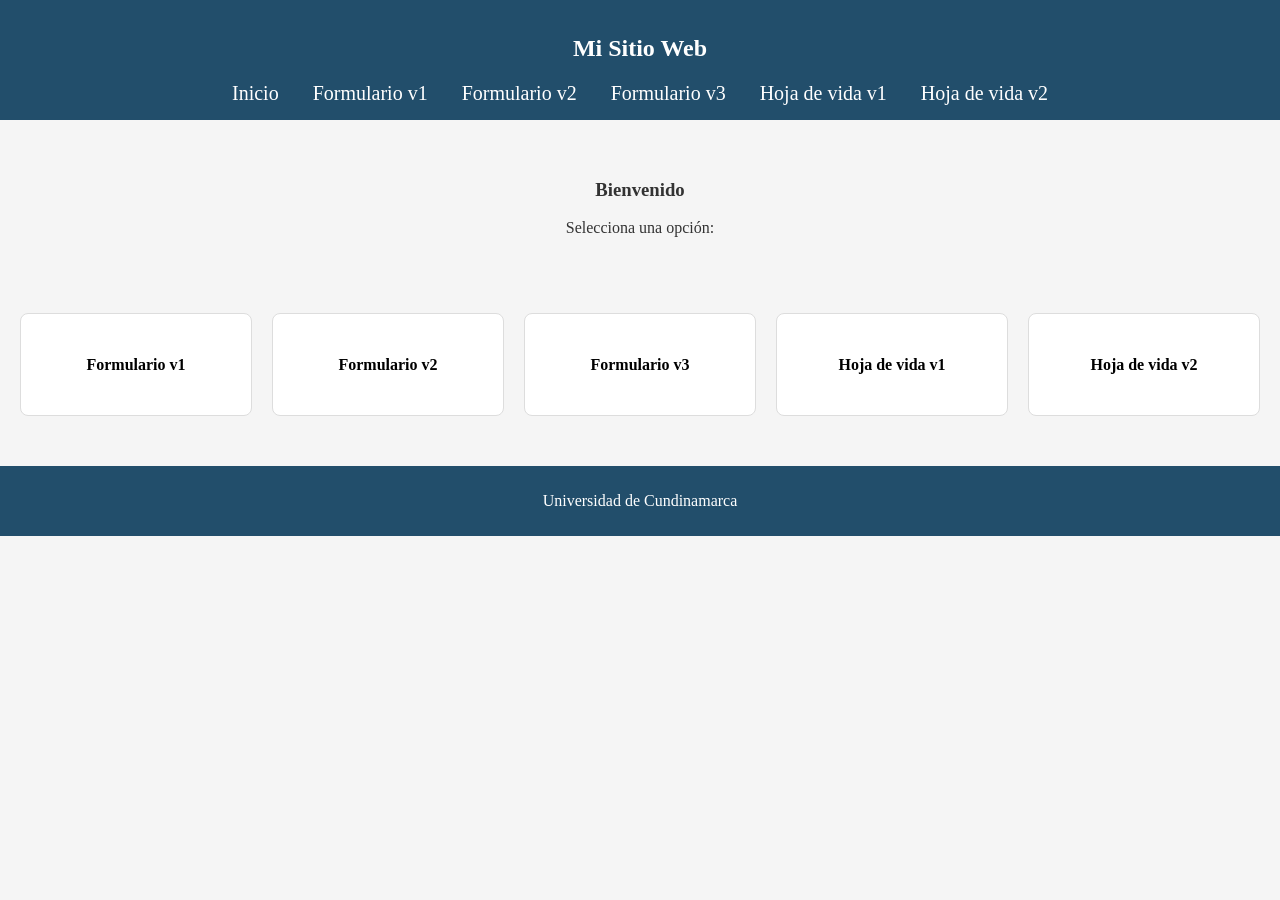
<file: index.html>
<!DOCTYPE html>
<html lang="es">

<head>
    <meta charset="UTF-8">
    <title>Mi Sitio Web</title>


    <link rel="stylesheet" href="style.css">


</head>

<body>

<header>
    <h2>Mi Sitio Web</h2>

    <nav>
        <a href="#">Inicio</a>
        <a href="formulario.html">Formulario v1</a>
        <a href="formulario_1.html">Formulario v2</a>
        <a href="formulario_2.html">Formulario v3</a>
        <a href="hoja_vida.html">Hoja de vida v1</a>
        <a href="hoja.html">Hoja de vida v2</a>
    </nav>
</header>

<section class="principal">
    <h3>Bienvenido</h3>
    <p>Selecciona una opción:</p>
</section>

<section class="cards">

    <a href="formulario.html" class="card">
        <h4>Formulario v1</h4>
    </a>

    <a href="formulario_1.html" class="card">
        <h4>Formulario v2</h4>
    </a>

    <a href="formulario_2.html" class="card">
        <h4>Formulario v3</h4>
    </a>

    <a href="hoja_vida.html" class="card">
        <h4>Hoja de vida v1</h4>
    </a>

    <a href="hoja.html" class="card">
        <h4>Hoja de vida v2</h4>
    </a>

</section>

<footer>
    <p>Universidad de Cundinamarca</p>
</footer>

</body>
</html>
</file>
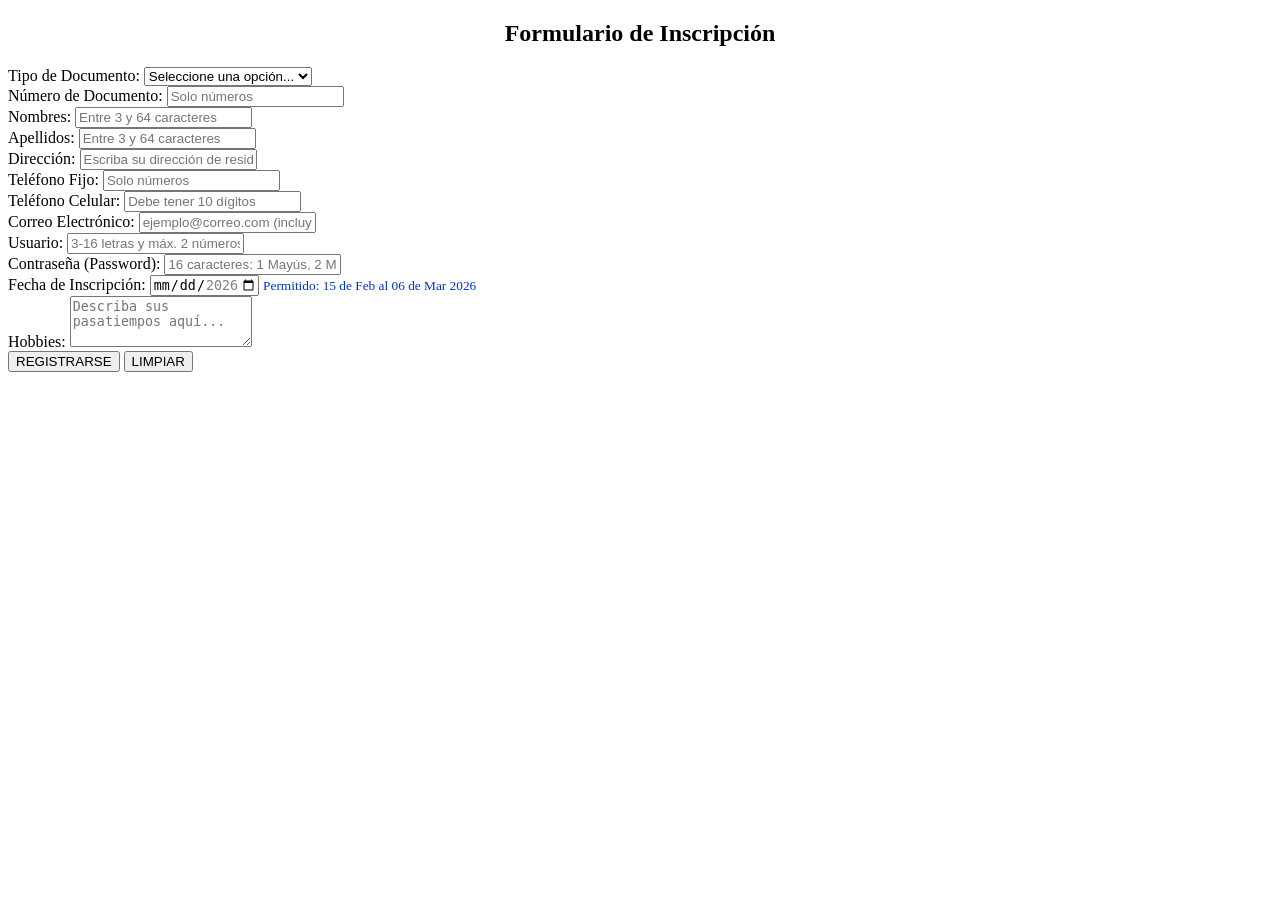
<file: formulario.html>
<!DOCTYPE html>
<html lang="es">
<head>
    <meta charset="UTF-8">
    <title>Registro de Usuario - Requisitos Incluidos</title>
</head>
<body>

    <h2 style="text-align: center; color: rgb(0, 0, 0);">Formulario de Inscripción</h2>

    <form id="miFormulario" action="#" method="POST">
        
        <div>
            <label>Tipo de Documento:</label>
            <select required>
                <option value="">Seleccione una opción...</option>
                <option value="CC">Cédula de Ciudadanía</option>
                <option value="TI">Tarjeta de Identidad</option>
                <option value="CE">Cédula Extranjería</option>
            </select>
        </div>

        <div>
            <label>Número de Documento:</label>
            <input type="text" pattern="[0-9]+" required placeholder="Solo números">
        </div>

        <div>
            <label>Nombres:</label>
            <input type="text" minlength="3" maxlength="64" required placeholder="Entre 3 y 64 caracteres">
        </div>

        <div>
            <label>Apellidos:</label>
            <input type="text" minlength="3" maxlength="64" required placeholder="Entre 3 y 64 caracteres">
        </div>

        <div>
            <label>Dirección:</label>
            <input type="text" required placeholder="Escriba su dirección de residencia">
        </div>

        <div>
            <label>Teléfono Fijo:</label>
            <input type="tel" pattern="[0-9]+" required placeholder="Solo números">
        </div>

        <div>
            <label>Teléfono Celular:</label>
            <input type="tel" pattern="[0-9]{10}" required placeholder="Debe tener 10 dígitos">
        </div>

        <div>
            <label>Correo Electrónico:</label>
            <input type="email" pattern="[a-zA-Z0-9._-]+@[a-zA-Z0-9.-]+\.[a-zA-Z]+" required placeholder="ejemplo@correo.com (incluya . _ -)">
        </div>

        <div>
            <label>Usuario:</label>
            <input type="text" pattern="^[a-zA-Z]{1,14}[0-9]{0,2}$" minlength="3" maxlength="16" required placeholder="3-16 letras y máx. 2 números al final">
        </div>

        <div>
            <label>Contraseña (Password):</label>
            <input type="password" 
                   pattern="^(?=(.*[A-Z]){1,})(?=(.*[a-z]){2,})(?=(.*[0-9]){5,})[a-zA-Z0-9!?-+\/&$.]{16}$" 
                   required placeholder="16 caracteres: 1 Mayús, 2 Minús, 5 Núm y símbolos">
        </div>

        <div>
            <label>Fecha de Inscripción:</label>
            <input type="date" min="2026-02-15" max="2026-03-06" required>
            <small style="color: #0032d8;">Permitido: 15 de Feb al 06 de Mar 2026</small>
        </div>

        <div>
            <label>Hobbies:</label>
            <textarea rows="3" placeholder="Describa sus pasatiempos aquí..."></textarea>
        </div>

        <div class="botones">
            <button type="submit" class="btn-enviar">REGISTRARSE</button>
            <button type="reset" class="btn-limpiar">LIMPIAR</button>
        </div>

    </form>

</body>
</html>
</file>
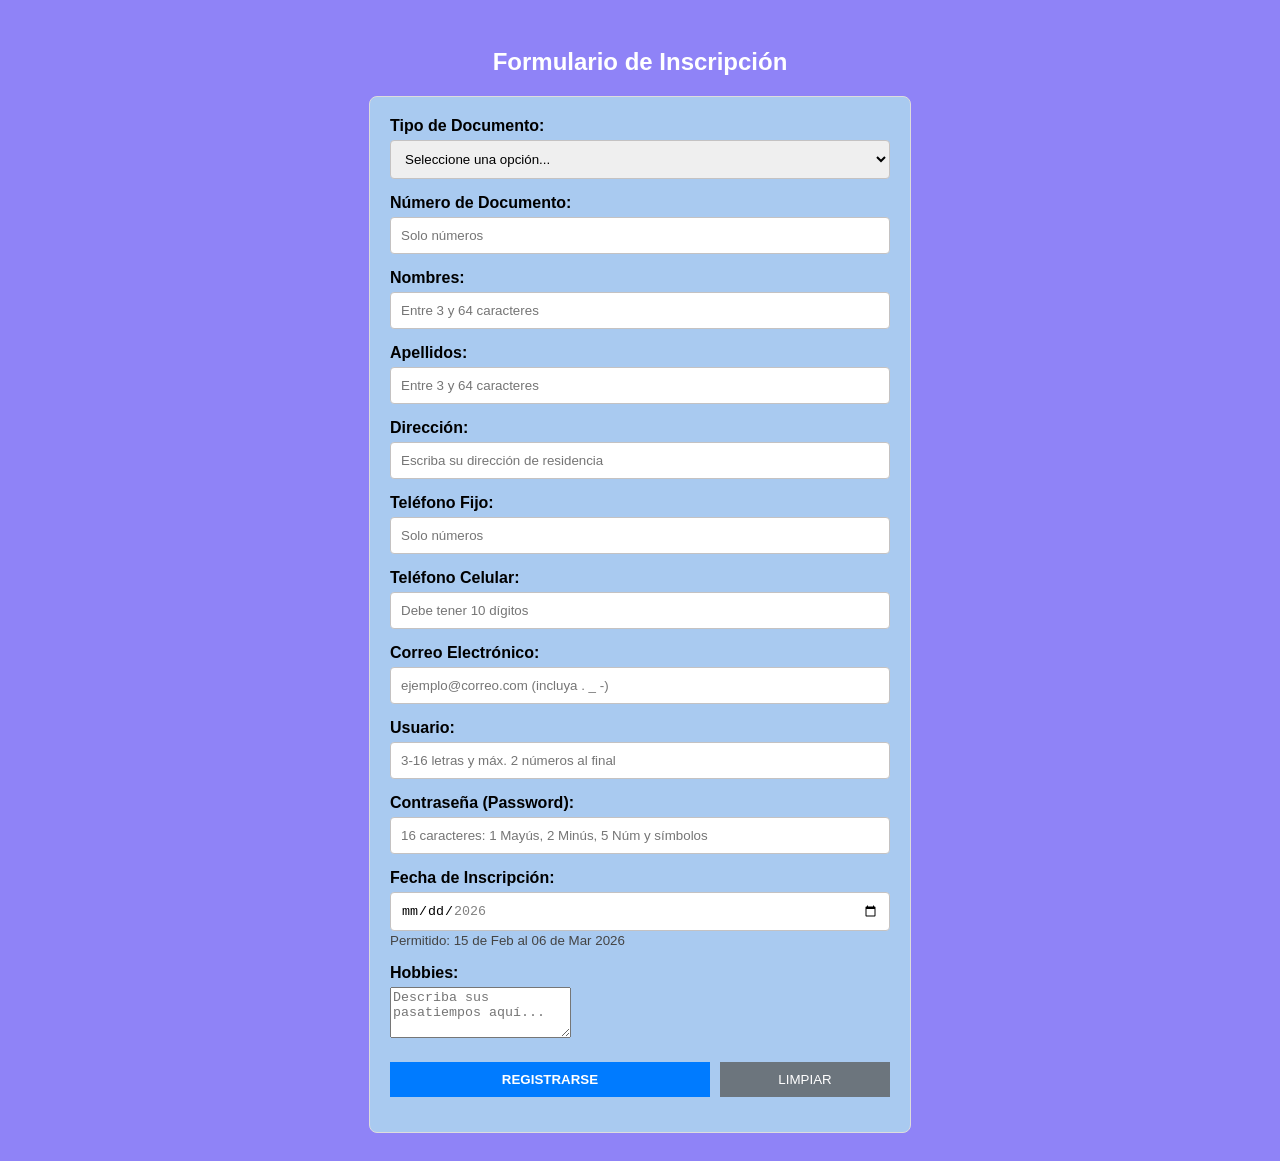
<file: formulario_1.html>
<!DOCTYPE html>
<html lang="es">
<head>
    <meta charset="UTF-8">
    <title>Registro de Usuario - Requisitos Incluidos</title>
    <link rel="stylesheet" href="style1.css">
</head>
<body>

    <h2 style="text-align: center; color: white;">Formulario de Inscripción</h2>

    <form id="miFormulario" action="#" method="POST">
        
        <div>
            <label>Tipo de Documento:</label>
            <select required>
                <option value="">Seleccione una opción...</option>
                <option value="CC">Cédula de Ciudadanía</option>
                <option value="TI">Tarjeta de Identidad</option>
                <option value="CE">Cédula Extranjería</option>
            </select>
        </div>

        <div>
            <label>Número de Documento:</label>
            <input type="text" pattern="[0-9]+" required placeholder="Solo números">
        </div>

        <div>
            <label>Nombres:</label>
            <input type="text" minlength="3" maxlength="64" required placeholder="Entre 3 y 64 caracteres">
        </div>

        <div>
            <label>Apellidos:</label>
            <input type="text" minlength="3" maxlength="64" required placeholder="Entre 3 y 64 caracteres">
        </div>

        <div>
            <label>Dirección:</label>
            <input type="text" required placeholder="Escriba su dirección de residencia">
        </div>

        <div>
            <label>Teléfono Fijo:</label>
            <input type="tel" pattern="[0-9]+" required placeholder="Solo números">
        </div>

        <div>
            <label>Teléfono Celular:</label>
            <input type="tel" pattern="[0-9]{10}" required placeholder="Debe tener 10 dígitos">
        </div>

        <div>
            <label>Correo Electrónico:</label>
            <input type="email" pattern="[a-zA-Z0-9._-]+@[a-zA-Z0-9.-]+\.[a-zA-Z]+" required placeholder="ejemplo@correo.com (incluya . _ -)">
        </div>

        <div>
            <label>Usuario:</label>
            <input type="text" pattern="^[a-zA-Z]{1,14}[0-9]{0,2}$" minlength="3" maxlength="16" required placeholder="3-16 letras y máx. 2 números al final">
        </div>

        <div>
            <label>Contraseña (Password):</label>
            <input type="password" 
                   pattern="^(?=(.*[A-Z]){1,})(?=(.*[a-z]){2,})(?=(.*[0-9]){5,})[a-zA-Z0-9!?-+\/&$.]{16}$" 
                   required placeholder="16 caracteres: 1 Mayús, 2 Minús, 5 Núm y símbolos">
        </div>

        <div>
            <label>Fecha de Inscripción:</label>
            <input type="date" min="2026-02-15" max="2026-03-06" required>
            <small style="color: #444;">Permitido: 15 de Feb al 06 de Mar 2026</small>
        </div>

        <div>
            <label>Hobbies:</label>
            <textarea rows="3" placeholder="Describa sus pasatiempos aquí..."></textarea>
        </div>

        <div class="botones">
            <button type="submit" class="btn-enviar">REGISTRARSE</button>
            <button type="reset" class="btn-limpiar">LIMPIAR</button>
        </div>

    </form>

</body>
</html>
</file>
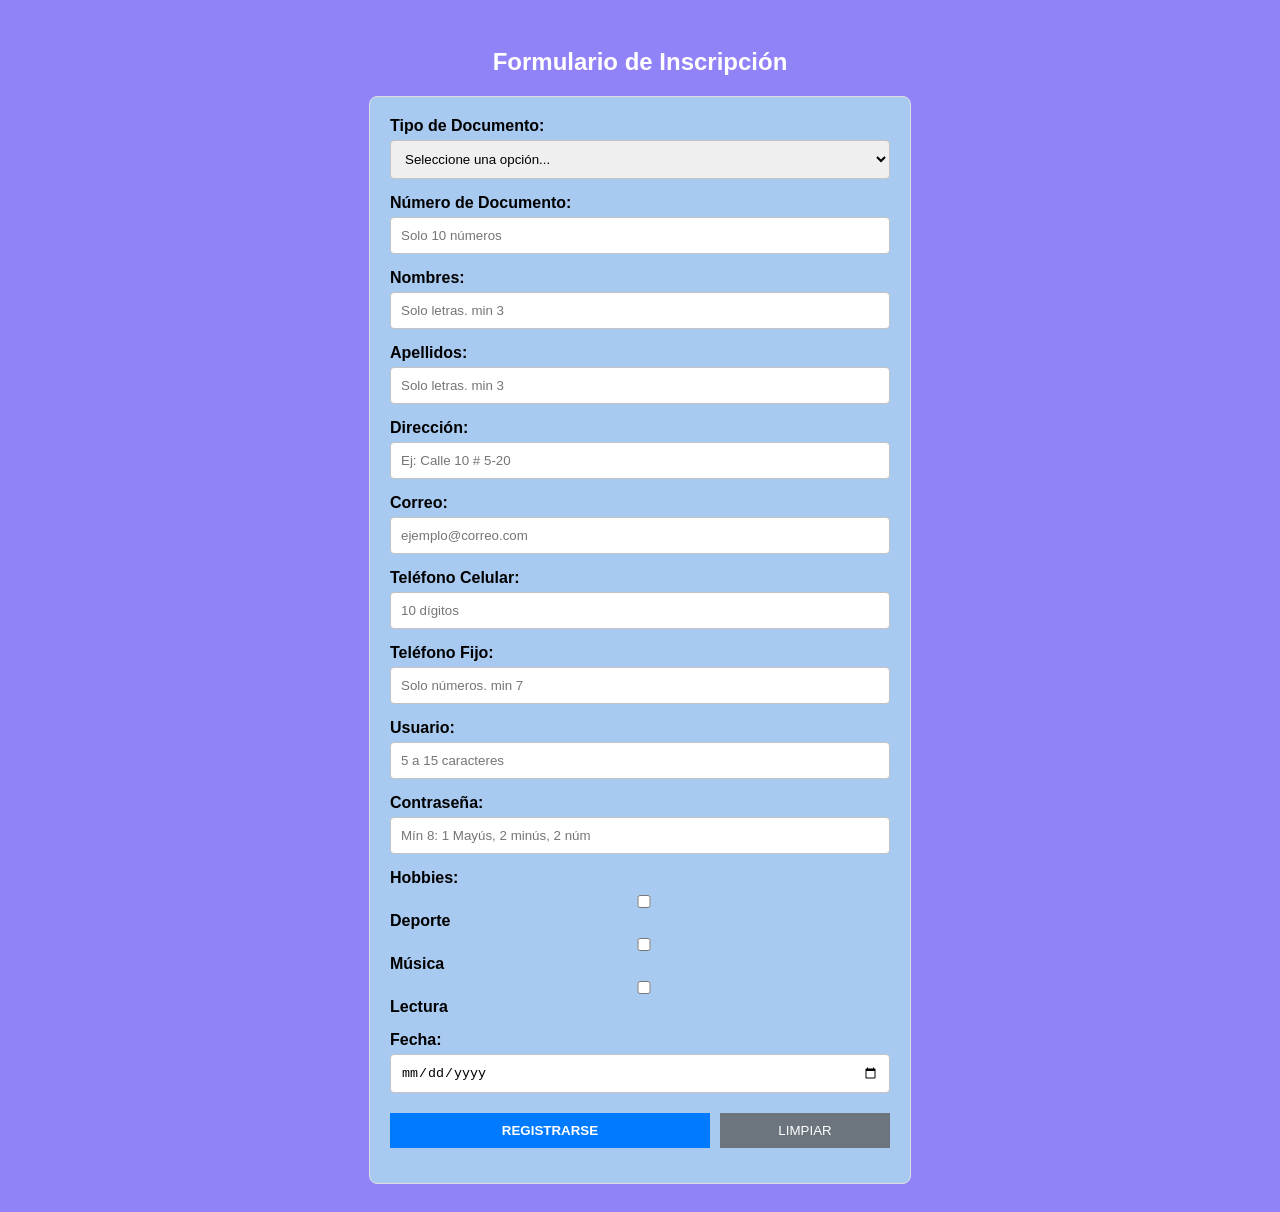
<file: formulario_2.html>
<!DOCTYPE html>
<html lang="es">
<head>
    <meta charset="UTF-8">
    <title>Formulario de Inscripción</title>
    <link rel="stylesheet" href="style1.css">
</head>
<body>

<h2 style="text-align: center; color: white;">Formulario de Inscripción</h2>

<form id="miFormulario">

    <div>
        <label>Tipo de Documento:</label>
        <select required>
            <option value="">Seleccione una opción...</option>
            <option value="CC">Cédula de Ciudadania</option>
            <option value="TI">Tarjeta de identidad</option>
            <option value="CE">Cedula Extranjeria</option>
        </select>
    </div>

    <div>
        <label>Número de Documento:</label>
        <input type="text" id="documento" pattern="[0-9]+" required placeholder="Solo 10 números">
        <small class="error" id="error-documento"></small>
    </div>

    <div>
        <label>Nombres:</label>
        <input type="text" id="nombres" minlength="3" maxlength="64" required placeholder="Solo letras. min 3">
        <small class="error" id="error-nombres"></small>
    </div>

    <div>
        <label>Apellidos:</label>
        <input type="text" id="apellidos" minlength="3" maxlength="64" required placeholder="Solo letras. min 3">
        <small class="error" id="error-apellidos"></small>
    </div>

    <div>
    <label>Dirección:</label>
    <input type="text" id="direccion" minlength="5" maxlength="100" required placeholder="Ej: Calle 10 # 5-20">
    <small class="error" id="error-direccion"></small>
    </div>
    
    <div>
        <label>Correo:</label>
        <input type="email" id="correo" required placeholder="ejemplo@correo.com">
        <small class="error" id="error-correo"></small>
    </div>

    <div>
        <label>Teléfono Celular:</label>
        <input type="text" id="celular" pattern="[0-9]{10}" required placeholder="10 dígitos">
        <small class="error" id="error-celular"></small>
    </div>

    <div>
        <label>Teléfono Fijo:</label>
        <input type="text" id="telefono" pattern="[0-9]*" placeholder="Solo números. min 7">
        <small class="error" id="error-telefono"></small>
    </div>

    <div>
        <label>Usuario:</label>
        <input type="text" id="usuario" minlength="5" maxlength="15" required placeholder="5 a 15 caracteres">
        <small class="error" id="error-usuario"></small>
    </div>

    <div>
        <label>Contraseña:</label>
        <input type="password" id="password"
        pattern="^(?=.*[A-Z])(?=.*[a-z]{2,})(?=.*[0-9]{2,}).{8,}$"
        required
        placeholder="Mín 8: 1 Mayús, 2 minús, 2 núm">
        <small class="error" id="error-password"></small>
    </div>

    <div>
        <label>Hobbies:</label>
        <label><input type="checkbox" name="hobbies" value="deporte"> Deporte</label>
        <label><input type="checkbox" name="hobbies" value="musica"> Música</label>
        <label><input type="checkbox" name="hobbies" value="lectura"> Lectura</label>
        <small class="error" id="error-hobbies"></small>
    </div>

    <div>
        <label>Fecha:</label>
        <input type="date" id="fecha" required>
        <small class="error" id="error-fecha"></small>
    </div>

    <div class="botones">
        <button type="submit" class="btn-enviar">REGISTRARSE</button>
        <button type="reset" class="btn-limpiar">LIMPIAR</button>
    </div>

</form>

<script src="script.js"></script>

</body>
</html>
</file>
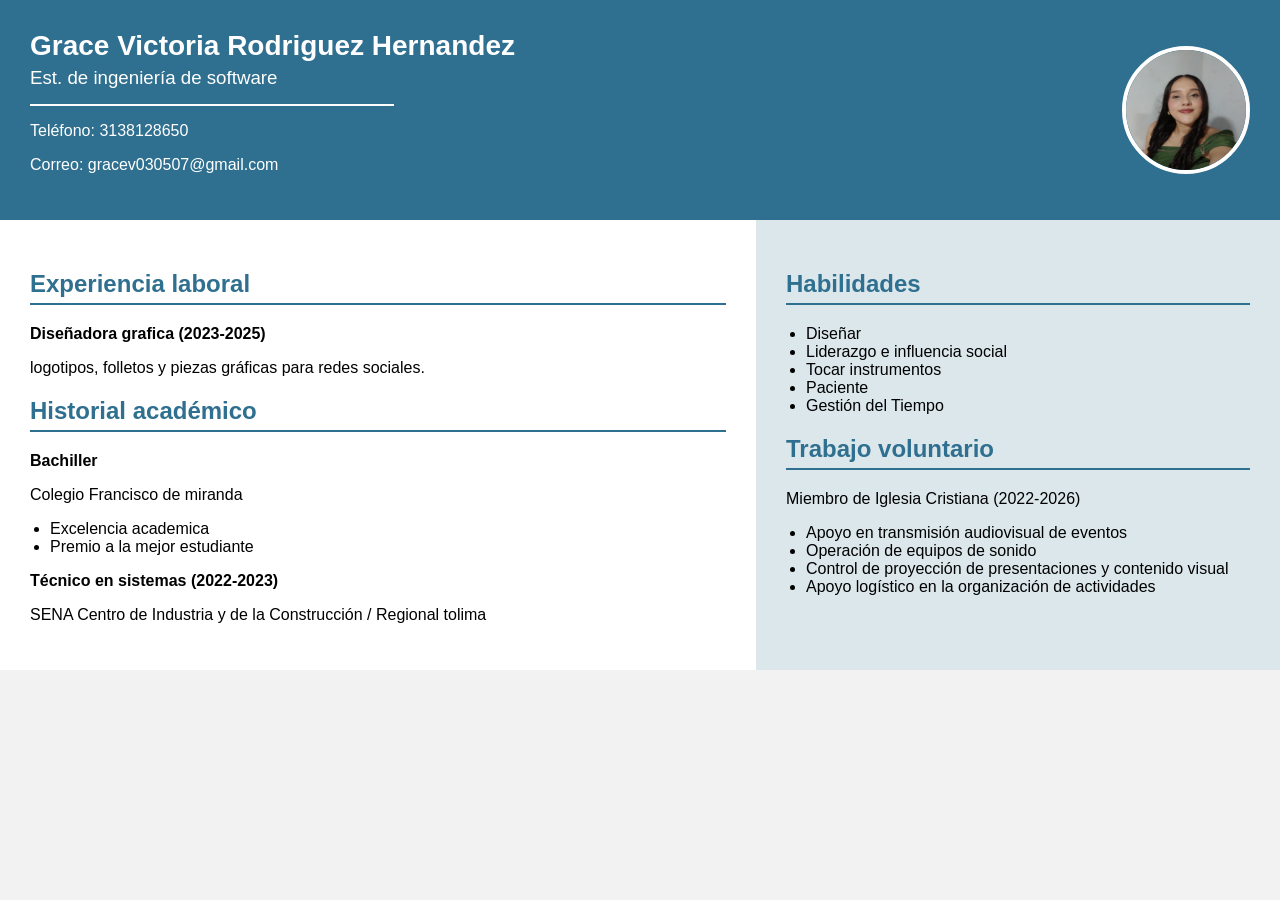
<file: hoja.html>
<!DOCTYPE html>
<html lang="es">
<head>
<meta charset="UTF-8">
<title>Hoja de Vida</title>
<link rel="stylesheet" href="style3.css">
</head>

<body>

<div class="header">

<div class="info">
<h1>Grace Victoria Rodriguez Hernandez</h1>
<h3>Est. de ingeniería de software</h3>

<p>Teléfono: 3138128650</p>
<p>Correo: gracev030507@gmail.com</p>
</div>

<img src="fotograce.jpg">

</div>


<div class="container">

<div class="left">

<h2>Experiencia laboral</h2>

<p><b> Diseñadora grafica (2023-2025)</b></p>
<p>logotipos, folletos y piezas gráficas para redes sociales. </p>

<h2>Historial académico</h2>

<p><b>Bachiller</b></p>
<p>Colegio Francisco de miranda</p>

<ul>
<li>Excelencia academica </li>
<li>Premio a la mejor estudiante</li>
</ul>

<p><b>Técnico en sistemas (2022-2023)</b></p>
<p>SENA Centro de Industria y de la Construcción / Regional tolima </p>

</div>

<div class="right">

<h2>Habilidades</h2>

<ul>
<li>Diseñar</li>
<li>Liderazgo e influencia social</li>
<li>Tocar instrumentos</li>
<li>Paciente</li>
<li>Gestión del Tiempo</li>
</ul>


<h2>Trabajo voluntario</h2>

<p>Miembro de Iglesia Cristiana (2022-2026)</p>

<ul>
<li>Apoyo en transmisión audiovisual de eventos</li>
<li>Operación de equipos de sonido</li>
<li>Control de proyección de presentaciones y contenido visual</li>
<li>Apoyo logístico en la organización de actividades</li>
</ul>

</div>

</div>

</body>
</html>
</file>
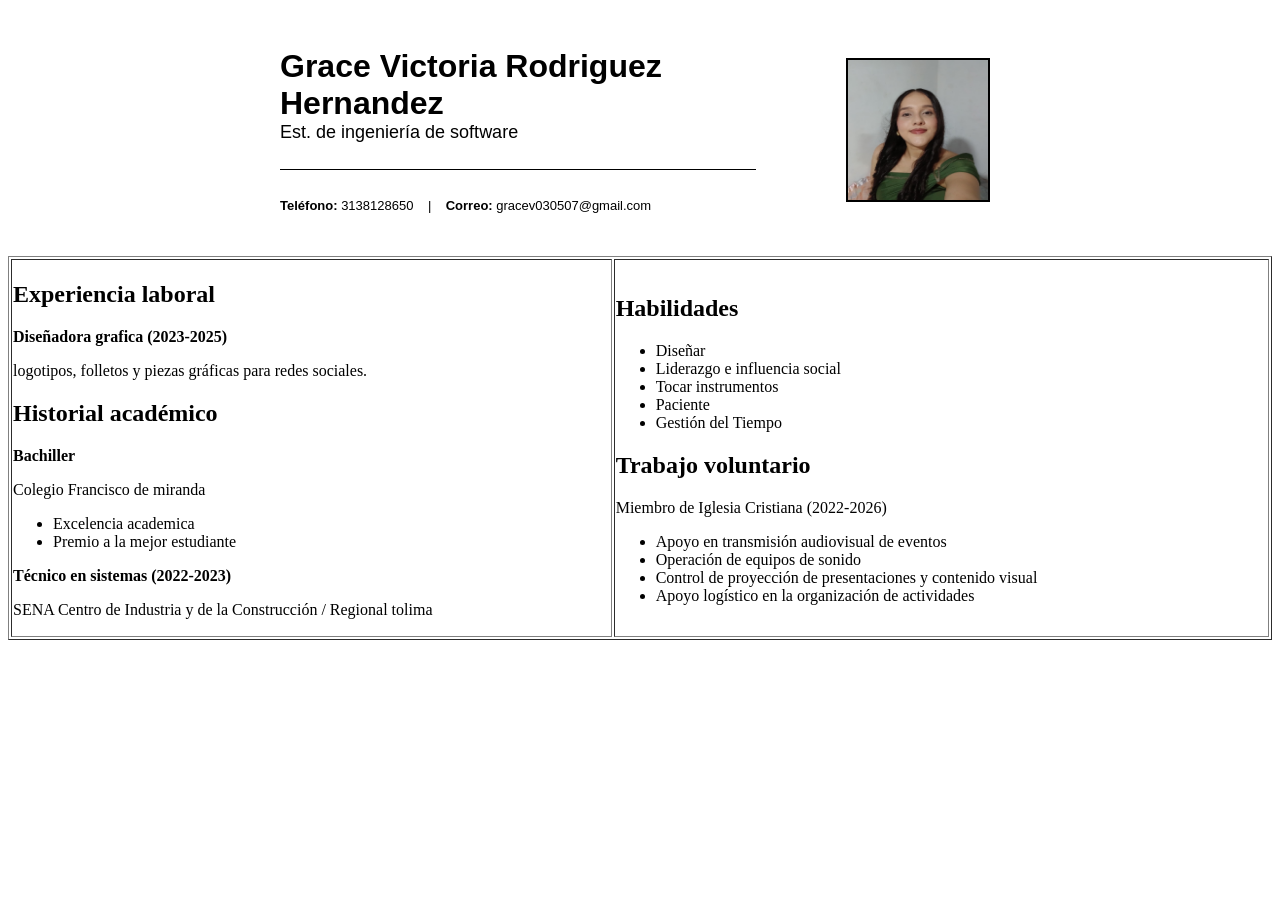
<file: hoja_vida.html>
<!DOCTYPE html>
<html lang="es">
<head>
<meta charset="UTF-8">
<title>Hoja de Vida</title>

</head>

<body>

<div class="header">

    <table width="800" align="center" border="0" cellpadding="0" cellspacing="0" bgcolor="#black">
        
        <tr>
            <td colspan="2" bgcolor="#ffffff">
                
                <table width="100%" border="0" cellpadding="40" cellspacing="0">
                    <tr>
                        <td width="70%" valign="top">
                            <font face="Arial" color="black" size="6"><b>Grace Victoria Rodriguez Hernandez</b></font><br>
                            <font face="Arial" color="black" size="4">Est. de ingeniería de software</font>
                            <br><br>
                            <hr color="black" size="1" align="left">
                            <br>
                            <font face="Arial" color="black" size="2">
                                <b>Teléfono:</b> 3138128650 &nbsp;&nbsp; | &nbsp;&nbsp; <b>Correo:</b> gracev030507@gmail.com
                            </font>
                        </td>
                        <td width="30%" align="right" valign="middle">
                            <img src="fotograce.jpg" width="140" height="140" border="2" vspace="10" hspace="10">
                        </td>
                    </tr>
                </table>

            </td>
        </tr>


</div>


<div class="container">

<div class="left">
<table width="100%" border="1">
<td width="30 px" valing ="top">

<h2>Experiencia laboral</h2>

<p><b> Diseñadora grafica (2023-2025)</b></p>
<p>logotipos, folletos y piezas gráficas para redes sociales. </p>

<h2>Historial académico</h2>

<p><b>Bachiller</b></p>
<p>Colegio Francisco de miranda</p>

<ul>
<li>Excelencia academica </li>
<li>Premio a la mejor estudiante</li>
</ul>

<p><b>Técnico en sistemas (2022-2023)</b></p>
<p>SENA Centro de Industria y de la Construcción / Regional tolima </p>
</td>
</div>

<div class="right">
<td width="30 px" valing ="top">
<h2>Habilidades</h2>

<ul>
<li>Diseñar</li>
<li>Liderazgo e influencia social</li>
<li>Tocar instrumentos</li>
<li>Paciente</li>
<li>Gestión del Tiempo</li>
</ul>


<h2>Trabajo voluntario</h2>

<p>Miembro de Iglesia Cristiana (2022-2026)</p>

<ul>
<li>Apoyo en transmisión audiovisual de eventos</li>
<li>Operación de equipos de sonido</li>
<li>Control de proyección de presentaciones y contenido visual</li>
<li>Apoyo logístico en la organización de actividades</li>
</ul>
</td>
</table>

</div>

</div>

</body>
</html>
</file>
<file: style.css>
body {
            font-family: "Times New Roman", Times, serif;
            margin: 0;
            background-color: #f5f5f5;
            color: #333;
        }


        header {
            background-color: #224e6b;
            color: white;
            text-align: center;
            padding: 15px;
        }


        nav {
            margin-top: 10px;
        }

        nav a {
            color: white;
            text-decoration: none;
            margin: 0 15px;
            font-size: 20px;
        }


        .principal {
            text-align: center;
            padding: 40px 20px;
        }


        .cards {
            display: flex;
            justify-content: center;
            gap: 20px;
            padding: 20px;
        }

        .card {
            background: white;
            padding: 20px;
            width: 200px;
            text-align: center;
            border-radius: 8px;
            text-decoration: none;
            color: black;
            border: 1px solid #ddd;
        }


        footer {
            text-align: center;
            background-color: #224e6b;
            color: white;
            padding: 10px;
            margin-top: 30px;
        }
</file>
<file: style1.css>
body {
    font-family: sans-serif; 
    padding: 20px; 
    background-color: #8f83f7;
}

form { 
    max-width: 500px;
    background: rgb(169, 202, 240);
    border: 1px solid #ddd;
    padding: 20px;
    border-radius: 8px;
    margin: auto;
}

div { margin-bottom: 15px; }

label {
    display: block;
    font-weight: bold;
    margin-bottom: 5px;
}

input, select {
    width: 100%;
    padding: 10px;
    border: 1px solid #c4c2c2;
    border-radius: 4px;
    box-sizing: border-box;
}

.botones {
    display: flex;
    gap: 10px;
    margin-top: 20px;
}

.btn-enviar {
    background-color: #007bff;
    color: white;
    border: none;
    padding: 10px;
    flex: 2;
    cursor: pointer;
    font-weight: bold;
}

.btn-limpiar {
    background-color: #6c757d;
    color: white;
    border: none;
    padding: 10px;
    flex: 1;
    cursor: pointer;
}
</file>
<file: style3.css>
body{
font-family: Arial, sans-serif;
margin:0;
background:#f2f2f2;
}

.header{
background:#2f6f8f;
color:white;
padding:30px;
display:flex;
align-items:center;
justify-content:space-between;
}

.header img{
width:120px;
height:120px;
border-radius:50%;
border:4px solid white;
}

.info h1{
margin:0;
font-size:28px;
}

.info h3{
margin:5px 0;
border-bottom:2px solid #ffffff;
padding-bottom:15px;
font-weight:normal;
width:75%;
}

.container{
display:flex;
}

.left{
width:60%;
background:white;
padding:30px;
}

.right{
width:40%;
background:#dce7ec;
padding:30px;
}

h2{
color:#2f6f8f;
border-bottom:2px solid #2f6f8f;
padding-bottom:5px;
}

ul{
padding-left:20px;
}
</file>
